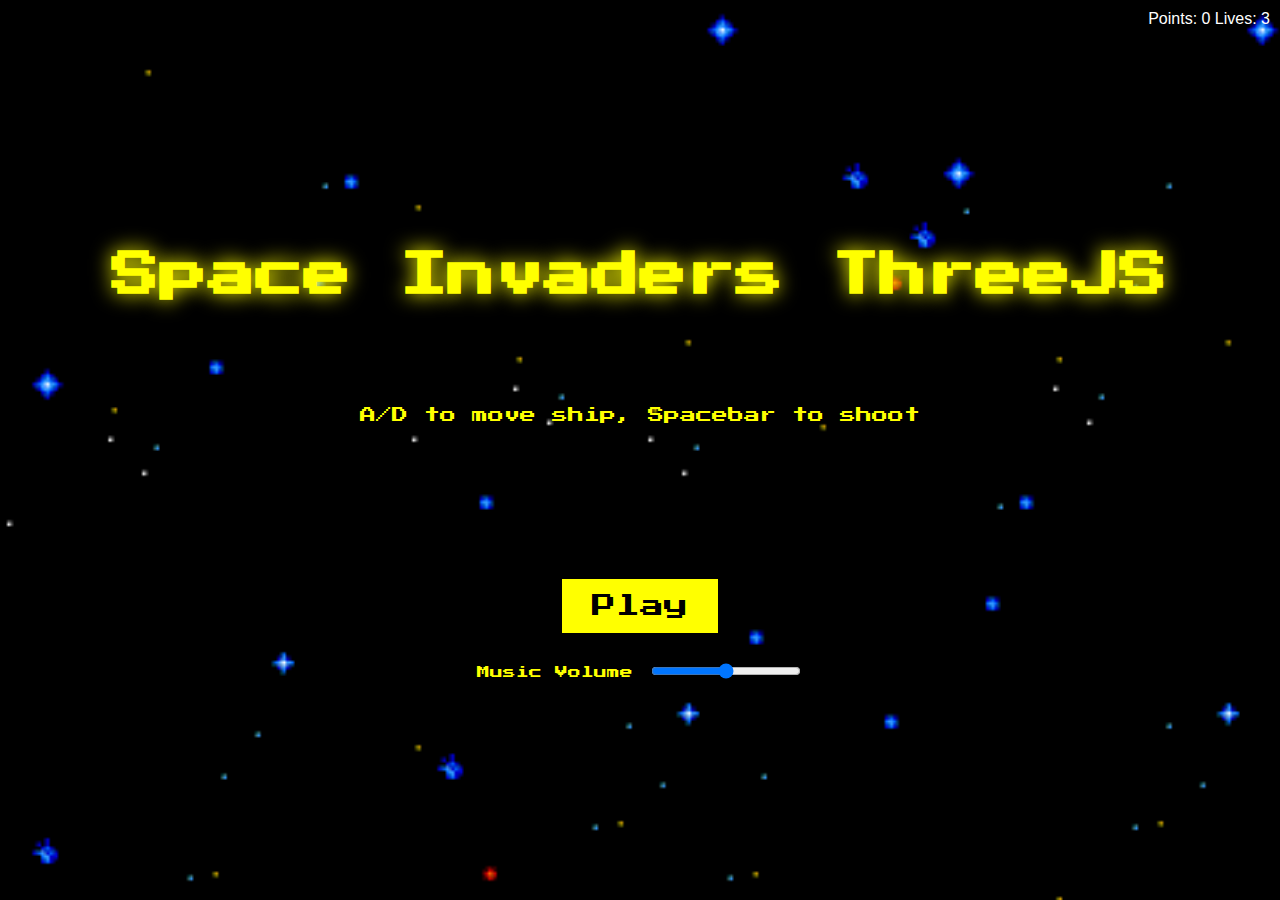
<file: index.html>
<!DOCTYPE html>
<html lang="en">
<head>
  <meta charset="UTF-8" />
  <link rel="stylesheet" type="text/css" href="index.css" />
  <meta name="viewport" content="width=device-width, initial-scale=1.0" />
  <link rel="icon" href="images/icon.ico" type="image/x-icon" />
  <title>Space Invaders ThreeJS</title>
  <link href="https://fonts.googleapis.com/css2?family=Press+Start+2P&display=swap" rel="stylesheet" />
</head>
<body>
  <div class="menu">
    <h1 class="title">Space Invaders ThreeJS</h1>
    <p class="instructions">A/D to move ship, Spacebar to shoot</p>
    <button class="play-button" id="playButton">Play</button>
    <div class="volume-container">
      <span class="volume-label">Music Volume</span>
      <input type="range" class="volume-slider" id="volumeControl" min="0" max="100" value="50" />
    </div>
  </div>
  <div id="gameOverOverlay" class="game-over-overlay hidden">
    <div class="game-over-popup">
      <h1 class="game-over-title">Game Over</h1>
      <div class="game-over-input-container">
        <div id="gameOverInput" class="game-over-input" contenteditable="true" tabindex="0"></div>
        <span id="gameOverCaret" class="blinking game-over-caret">_</span>
      </div>
      <button id="gameOverSubmit" class="game-over-button">Submit</button>
    </div>
  </div>
  <div id="leaderboard" class="leaderboard hidden">
    <h2 class="leaderboard-title">Leaderboard</h2>
    <div id="leaderboardContent" class="leaderboard-content"></div>
  </div>
  <div id="scoreBoard" class="score-board hidden">Score : 0</div>
  <!--<div id="livesContainer" class="lives-container hidden"></div>-->
  <audio id="backgroundMusic">
    <source src="sounds/SpaceInvaders.mp3" type="audio/mpeg" />
  </audio>

  <script>
    let music = document.getElementById("backgroundMusic");
    let volumeSlider = document.getElementById("volumeControl");
    let playButton = document.getElementById("playButton");
    let menu = document.querySelector(".menu");

    function startMusic() {
      music.volume = volumeSlider.value / 100;
      music.play().catch(error => console.error("Music playback blocked:", error));
    }

    document.addEventListener("click", startMusic, { once: true });
    document.addEventListener("keydown", startMusic, { once: true });

    volumeSlider.addEventListener("input", event => {
      music.volume = event.target.value / 100;
    });

    music.loop = true;
    music.addEventListener("ended", function () {
      console.warn("Music ended unexpectedly. Restarting...");
      music.currentTime = 0;
      music.play();
    });

    playButton.addEventListener("click", () => {
      menu.style.transition = "transform 1s ease-in-out, opacity 1s ease-in-out";
      menu.style.transform = "scale(3) rotate(20deg)";
      menu.style.opacity = "0";

      setTimeout(() => {
        document.body.classList.add("game-started");
        menu.style.display = "none";
        document.getElementById("leaderboard").classList.remove("hidden");
        document.getElementById("scoreBoard").classList.remove("hidden");
        //document.getElementById("livesContainer").classList.remove("hidden");
      }, 1000);
    });
  </script>

  <script type="importmap">
    {
      "imports": {
        "three": "https://cdn.jsdelivr.net/npm/three@0.128.0/build/three.module.js",
        "three/addons/": "https://cdn.jsdelivr.net/npm/three@0.128.0/examples/jsm/"
      }
    }
  </script>
  
  <script type="module" src="SpaceInvaders.js"></script>
  <button id="changeCameraButton" class="change-camera-button hidden">
    Change Camera
    <div style="font-size:11px; color:#333; margin-top:2px;">or press "P"</div>
  </button>
</body>
</html>
</file>
<file: index.css>
body {
    background: url('images/space.gif') no-repeat center center fixed;
    background-size: cover;
    color: yellow;
    text-align: center;
    font-family: 'Press Start 2P', cursive;
    display: flex;
    justify-content: center;
    align-items: center;
    height: 100vh;
    margin: 0;
}


.menu {
    display: flex;
    flex-direction: column;
    align-items: center;
    gap: 60px; /* Increased space between elements */
}

.title {
    font-size: 3em;
    text-shadow: 0 0 20px yellow;
    animation: starwars-fade 2s ease-in-out infinite alternate;
}

@keyframes starwars-fade {
    0% { opacity: 1; transform: scale(1); }
    100% { opacity: 0.8; transform: scale(1.05); }
}

.play-button {
    background-color: yellow;
    color: black;
    font-size: 1.5em;
    border: none;
    padding: 15px 30px;
    cursor: pointer;
    font-family: 'Press Start 2P', cursive;
    display: flex;
    flex-direction: column;
    align-items: center;
    gap: 10px;
    position: relative;
    top: 80px; /* Pushes button lower */
}

.play-button:hover {
    background-color: orange;
}

.volume-label {
    font-size: 0.8em;
}

.volume-slider {
    width: 150px;
    margin-top: 50px; /* Pushes slider lower */
}

.game-container {
    display: none; /* Hidden by default */
    width: 400px;
    height: 400px;
    background-color: rgba(0, 0, 0, 0.8);
    border: 3px solid yellow;
    box-shadow: 0 0 20px yellow;
    position: absolute;
    top: 50%;
    left: 50%;
    transform: translate(-50%, -50%);
}

body.game-started {
    background: black !important; /* Remove the GIF and set a black background */
}

/* Game Over Popup Styles */
.game-over-overlay {
    position: absolute;
    top: 0;
    left: 0;
    width: 100%;
    height: 100%;
    background-color: rgba(0, 0, 0, 0.8);
    display: flex;
    flex-direction: column;
    justify-content: center;
    align-items: center;
    z-index: 200;
}
  
.game-over-popup {
    text-align: center;
}

.game-over-title {
    font-family: 'Press Start 2P', cursive;
    font-size: 48px;
    color: yellow;
    margin-bottom: 30px;
}

.game-over-input-container {
    margin-bottom: 30px;
}

.game-over-input {
    display: inline-block;
    font-family: 'Press Start 2P', cursive;
    font-size: 24px;
    color: yellow;
    outline: none;
    border: none;
    background: none;
    caret-color: transparent; /* Hides the native caret */
}

.game-over-caret {
    margin-left: -15px; 
    font-family: 'Press Start 2P', cursive;
    font-size: 24px;
    color: yellow;
}

/* Blink animation for the underscore */
@keyframes blink {
    0%   { opacity: 1; }
    50%  { opacity: 0; }
    100% { opacity: 1; }
}
.blinking {
    animation: blink 1s infinite;
}

.game-over-button {
    font-family: 'Press Start 2P', cursive;
    font-size: 24px;
    padding: 10px 20px;
    cursor: pointer;
    background: yellow;
    color: black;
    border: none;
    box-shadow: 0 0 10px yellow;
}

/* Hide popup initially */
.hidden {
    display: none;
}

.score-board {
    position: absolute;
    top: 10px;
    right: 10px;
    color: yellow;
    font-family: 'Press Start 2P', cursive;
    font-size: 16px;
    z-index: 100;
    text-align: right;
    line-height: 1.5;  /* Adjusts the spacing between lines */
    padding: 10px;     /* Extra spacing if needed */
}
  
  /* A utility class to hide elements */
.hidden {
    display: none;
}

.leaderboard {
    position: absolute;
    top: 10px;
    left: 10px;
    color: white;
    font-family: 'Press Start 2P', cursive;
    font-size: 14px;
    z-index: 101;
    text-align: left; /* We'll left-align each column */
}

.leaderboard-title {
    font-size: 16px;
    margin-bottom: 10px;
    text-align: center;
}

.leaderboard-content {
    display: flex;
    flex-direction: column;
}

/* Each row is a flex container with 3 columns */
.leaderboard-row {
    display: flex;
    margin-bottom: 5px;
}

/* The columns */
.leaderboard-pos,
.leaderboard-name,
.leaderboard-score {
    display: inline-block;
    /* tweak these widths to your liking */
    width: 50px;
    /*overflow: hidden;
    text-overflow: ellipsis;
    white-space: nowrap;*/
}

/* You can also set different widths per column, e.g. name might be wider */
.leaderboard-name {
    width: 80px; /* example: make name column wider */
}

/* Color for rank label (1ST, 2ND, etc.) can be overridden in JS if you like */
.leaderboard-pos {
    color: red;
}

/* Score aligned to the right */
.leaderboard-score {
    text-align: left;
    display: inline-block;
}
</file>
